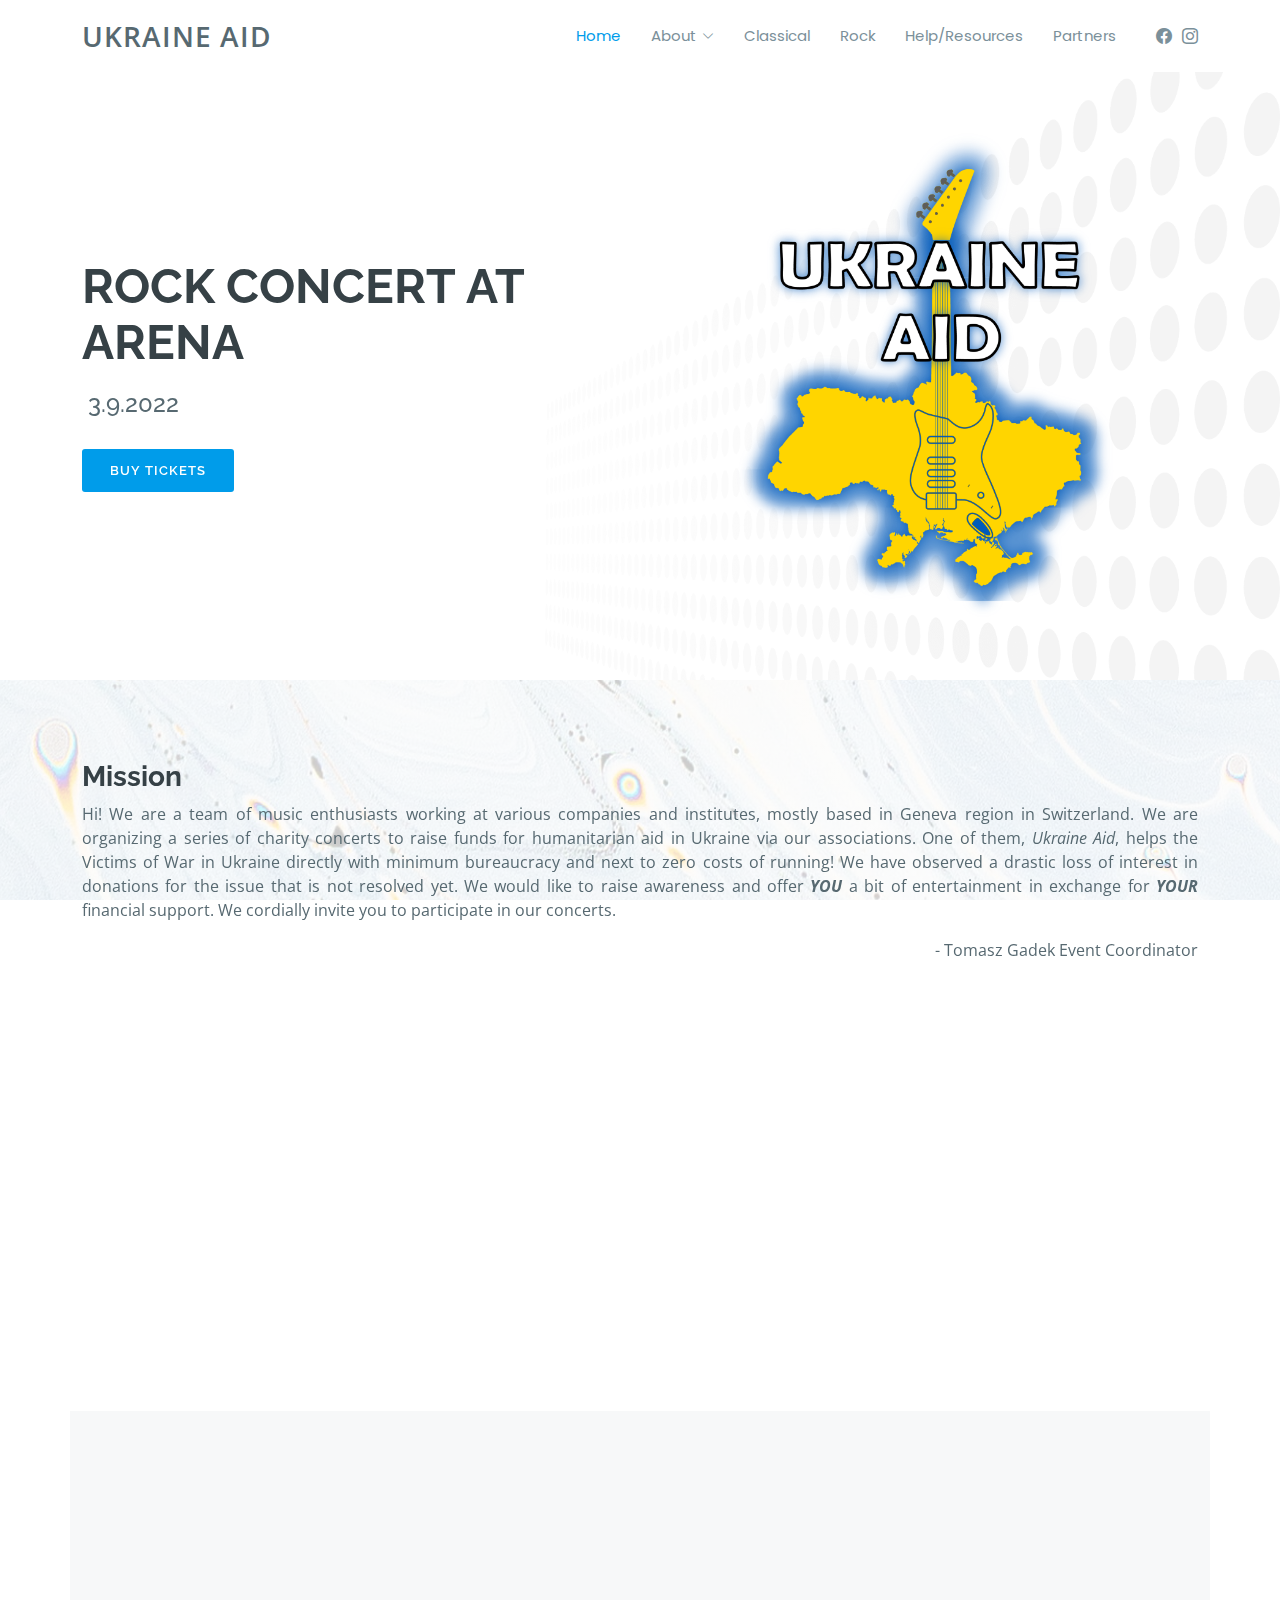
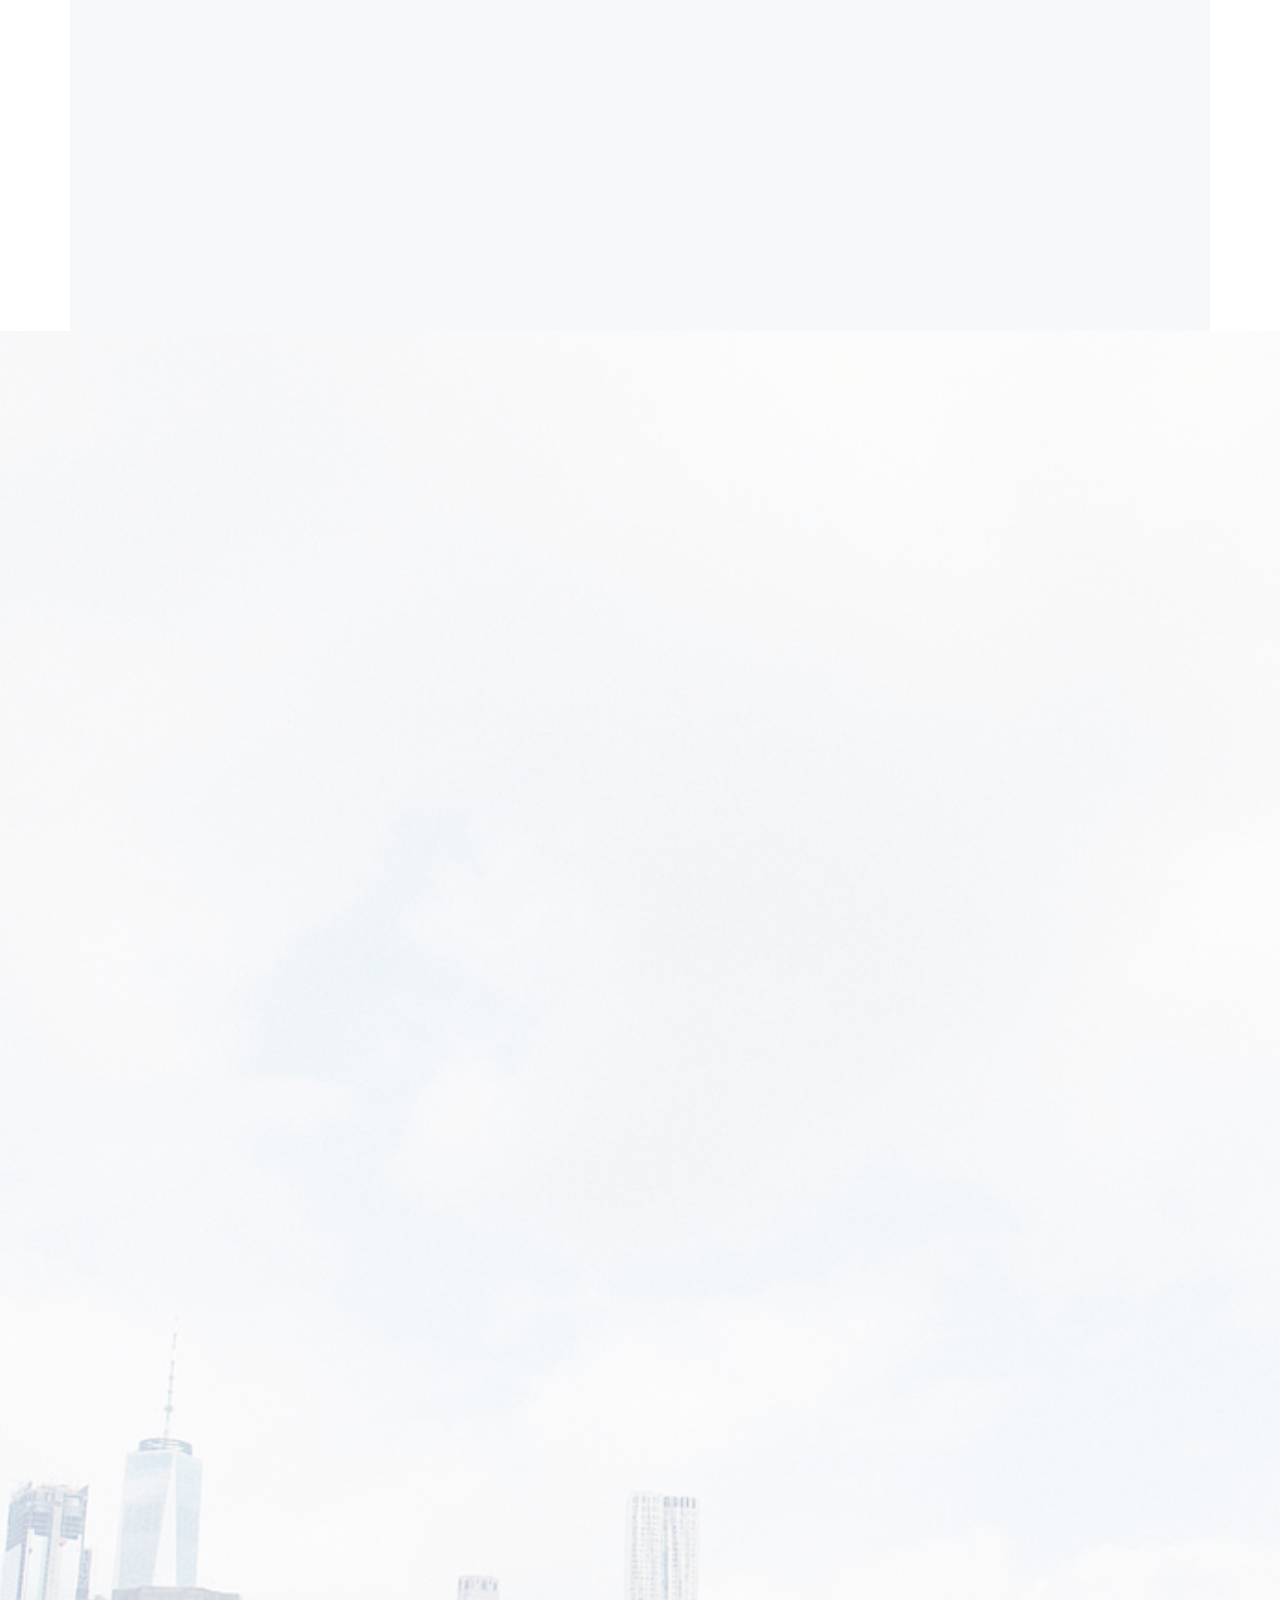
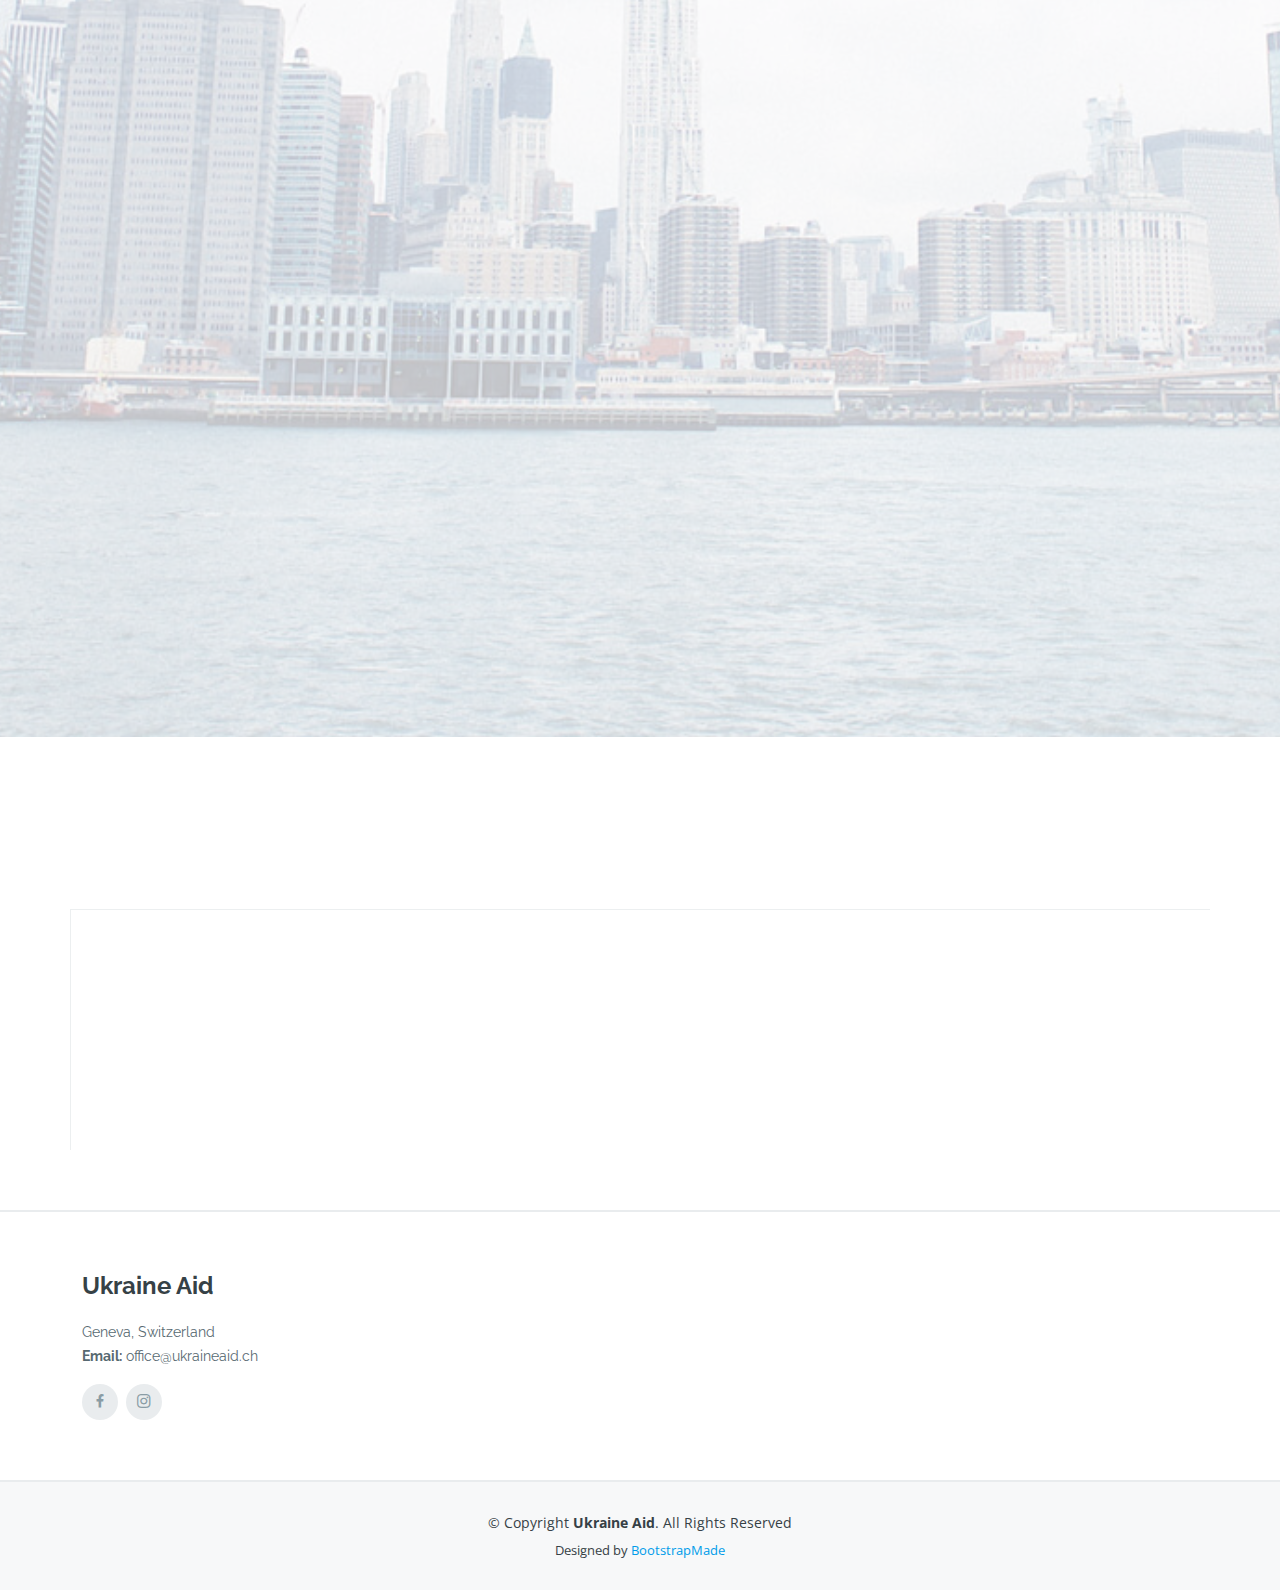
<file: index.html>
<!DOCTYPE html>
<html lang="en">

<head>
  <meta charset="utf-8">
  <meta content="width=device-width, initial-scale=1.0" name="viewport">

  <title>Ukraine Aid</title>
  <meta content="" name="description">
  <meta content="" name="keywords">

  <!-- Favicons -->
  <link href="assets/img/logo_concert.png" rel="icon">
  <link href="assets/img/apple-touch-icon.png" rel="apple-touch-icon">

  <!-- Google Fonts -->
  <link href="https://fonts.googleapis.com/css?family=Open+Sans:300,300i,400,400i,600,600i,700,700i|Raleway:300,300i,400,400i,500,500i,600,600i,700,700i|Poppins:300,300i,400,400i,500,500i,600,600i,700,700i" rel="stylesheet">

  <!-- Vendor CSS Files -->
  <link href="assets/vendor/aos/aos.css" rel="stylesheet">
  <link href="assets/vendor/bootstrap/css/bootstrap.min.css" rel="stylesheet">
  <link href="assets/vendor/bootstrap-icons/bootstrap-icons.css" rel="stylesheet">
  <link href="assets/vendor/boxicons/css/boxicons.min.css" rel="stylesheet">
  <link href="assets/vendor/glightbox/css/glightbox.min.css" rel="stylesheet">
  <link href="assets/vendor/swiper/swiper-bundle.min.css" rel="stylesheet">

  <!-- Template Main CSS File -->
  <link href="assets/css/style.css" rel="stylesheet">

  <!-- =======================================================
  * Template Name: Scaffold - v4.8.0
  * Template URL: https://bootstrapmade.com/scaffold-bootstrap-metro-style-template/
  * Author: BootstrapMade.com
  * License: https://bootstrapmade.com/license/
  ======================================================== -->
</head>

<body>

  <!-- ======= Header ======= -->
  <header id="header" class="fixed-top d-flex align-items-center">
    <div class="container d-flex align-items-center">

      <div class="logo me-auto">
        <h1><a href="index.html">UKRAINE AID</a></h1>
        <!-- Uncomment below if you prefer to use an image logo -->
        <!-- <a href="index.html"><img src="assets/img/logo.png" alt="" class="img-fluid"></a>-->
      </div>

      <nav id="navbar" class="navbar order-last order-lg-0">
        <ul>
          <li><a class="nav-link scrollto active" href="#hero">Home</a></li>
          <li class="dropdown"><a href="#"><span>About</span> <i class="bi bi-chevron-down"></i></a>
            <ul>
              <li><a class="nav-link scrollto" href="#mission">About Us</a></li>
			 <li><a class="nav-link scrollto" href="#location">Location</a></li>
              <li><a class="nav-link scrollto" href="#team">Team</a></li>
            </ul>
          </li>
          <li><a class="nav-link scrollto " href="#harmonie">Classical</a></li>
          <li><a class="nav-link scrollto" href="https://rock.ukraineaid.ch/en">Rock</a></li>
		  <!--<li><a class="nav-link scrollto" href="#contact">Donate</a></li>-->
          <li><a class="nav-link scrollto" href=http://eth.app.cern.ch/UAhelp.php>Help/Resources</a></li>
		  <li><a class="nav-link scrollto" href="#partners">Partners</a></li>
        </ul>
        <i class="bi bi-list mobile-nav-toggle"></i>
      </nav><!-- .navbar -->

      <div class="header-social-links d-flex align-items-center">
        <a href="https://www.facebook.com/ukraineaidngo" class="facebook"><i class="bi bi-facebook"></i></a>
        <a href="https://www.instagram.com/ukraineaidswitzerland/" class="instagram"><i class="bi bi-instagram"></i></a>
      </div>

    </div>
  </header><!-- End Header -->

  <!-- ======= Hero Section ======= -->
  <section id="hero">

    <div class="container">
      <div class="row">
        <div class="col-lg-6 pt-5 pt-lg-0 order-2 order-lg-1 d-flex flex-column justify-content-center" data-aos="fade-up">
          <div>
            <h1>ROCK CONCERT AT ARENA</h1>
            <h2>&nbsp;3.9.2022</h2>
            <a href="https://etickets.infomaniak.com/shop/kbrMif4yIz/event/708765/" class="btn-get-started scrollto">Buy Tickets</a>
          </div>
        </div>
        <div class="col-lg-6 order-1 order-lg-2 hero-img" data-aos="fade-left">
          <img src="assets/img/logo_concert.png" class="img-fluid" alt="">
        </div>
      </div>
    </div>

  </section><!-- End Hero -->

  <main id="main">
	  
	      <!-- ======= Mission Section ======= -->
    <section id="mission" class="cta">
      <div class="container">

        <div class="row" data-aos="zoom-in">
          <div class="col-lg text-center text-lg-start">
            <h3>Mission</h3>
            <p align="justify"> Hi! We are a team of music enthusiasts working at various companies and institutes, mostly based in Geneva region in Switzerland. We are organizing a series of charity concerts to raise funds for humanitarian aid in Ukraine via our associations. One of them, <em>Ukraine Aid</em>, helps the Victims of War in Ukraine directly with minimum bureaucracy and next to zero costs of running! We have observed a drastic loss of interest in donations for the issue that is not resolved yet. We would like to raise awareness and offer <strong><em>YOU</em></strong> a bit of entertainment in exchange for <strong><em>YOUR</em></strong> financial support. We cordially invite you to participate in our concerts.</p> 
            <p align="right">- Tomasz Gadek Event Coordinator </p>
          </div>
        </div>

      </div>
    </section><!-- End Mission Section -->
	  
	  	      <!-- ======= Location Section ======= -->
    <section id="location" class="cta">
      <div class="container">

        <div class="row" data-aos="zoom-in">
          <div class="col-lg text-center text-lg-start">
            <h3>Location</h3>
            <p align="justify"> We are sure that you will enjoy the location of the Ukraine Aid Concerts ♫. Geneva is a beautiful city with many charming lake views and famous sites to visit. On top of that We have booked superb venues for our concerts. The Classical Music Concert will be hosted in the stunning Victoria Hall in Geneva. The Rock Concert will take place in the ARENA de Geneve, which can host up to 9,500 people. ARENA is also conviniently located right next to the airport and a train station. We are counting on your presence!  </p>
          </div>
        </div>

      </div>
    </section><!-- End location Section -->

    <!-- ======= Harmonie Section ======= -->
    <section id="harmonie" class="about">
      <div class="container">

        <div class="row">
          <div class="col-lg-6" data-aos="zoom-in">
            <img src="assets/img/photos/classical3.jpeg" class="img-fluid" alt="">
          </div>
          <div class="col-lg-6 d-flex flex-column justify-contents-center" data-aos="fade-left">
            <div class="content pt-4 pt-lg-0">
              <h3>Harmonie Nautique Concert&nbsp;</h3>
              <p class="fst-italic">
              Our first fundraising concert was a great success! Here is a summary of the financial outcome:&nbsp; &nbsp; &nbsp; </p>
              <ul>
                <li><i class="bi bi-check-circle"></i> &nbsp;Cashless donations: 1868,72 CHF</li>
                <li><i class="bi bi-check-circle"></i> &nbsp;Cash donations: 5441,00 CHF + 431,00 EUR + 100 PLN</li>
                <li><i class="bi bi-check-circle"></i> &nbsp;Revenue from tickets shared by Harmonie Nautique: 6705,00 CHF</li>
              </ul>
              <p>
              Al proceedings from this concert will go towards helping families.&nbsp; More photos from the concert available <a href="https://onedrive.live.com/?cid=950e75e75f67fbf7&id=950E75E75F67FBF7%2142988&authkey=%21AJhjvCy1jOUZdDA">here</a>.&nbsp;<a href="https://onedrive.live.com/?cid=950e75e75f67fbf7&id=950E75E75F67FBF7%2142988&authkey=%21AJhjvCy1jOUZdDA"> &nbsp;</a></p>
            </div>
          </div>
        </div>

      </div>
    </section><!-- End harmonie Section -->
	

    <!-- ======= Team Section ======= -->
    <section id="team" class="team">
      <div class="container">

        <div class="section-title" data-aos="fade-up">
          <h2>Team</h2>
          <p>A lot of work goes into coordinating the events and keeping things running at the NGO. Meet the team that makes this possible.</p>
        </div>

        <div class="row">

          <div class="col-lg-3 col-md-6">
            <div class="member" data-aos="zoom-in">
              <div class="pic"><img src="assets/img/team/tomasz.png" alt="" width="250" class="img-fluid"></div>
              <div class="member-info">
                <h4>Tomas</h4>
                <span>Event Coordinator, Bands and Sponsors coordinator, website, graphics, line-up, sailor </span>
                <div class="social">
					<span>+41 75 411 seven one 35</span>
					<span>tomasz [at] ukraineaid.ch</span>
                </div>
              </div>
            </div>
          </div>
			
	       <div class="col-lg-3 col-md-6">
            <div class="member" data-aos="zoom-in">
              <div class="pic"><img src="assets/img/team/ilaria.jpg" alt="" width="250" class="img-fluid"></div>
              <div class="member-info">
                <h4>Ilaria</h4>
                <span>Co-Organizer, Swiss bands contact, sailor </span>
                <div class="social">
					<span>ilaria [at] ukraineaid.ch</span>
                </div>
              </div>
            </div>
          </div>

          <div class="col-lg-3 col-md-6">
            <div class="member" data-aos="zoom-in" data-aos-delay="100">
              <div class="pic"><img src="assets/img/team/dorota.jpg" alt="" width="250" class="img-fluid"></div>
              <div class="member-info">
                <h4>Dorota</h4>
                <span>Co-Organizer, Gifts for Bands and Sponsors coordinator</span>
                <div class="social">
				 <span>dorota [at] ukraineaid.ch</span>
                </div>
              </div>
            </div>
          </div>

          <div class="col-lg-3 col-md-6">
            <div class="member" data-aos="zoom-in" data-aos-delay="200">
              <div class="pic"><img src="assets/img/team/eric.jpg" alt="" width="250" class="img-fluid"></div>
              <div class="member-info">
                <h4>Eric</h4>
                <span>Co-organizer, conductor of Harmonie Nautique, Victoria Hall contact, sailor</span>
                <div class="social">
				 <span>eric [at] ukraineaid.ch </span>
                </div>
              </div>
            </div>
          </div>

        </div>
		  
		<div class="row">

          <div class="col-lg-3 col-md-6">
            <div class="member" data-aos="zoom-in">
              <div class="pic"><img src="assets/img/team/aga.jpg" alt="" width="250" class="img-fluid"></div>
              <div class="member-info">
                <h4>Aga</h4>
                <span>Co-Organizer, Media &#38; Marketing Coordinator, first aider</span>
                <div class="social">
					<span>a.zago [at] ieee.org</span>
                </div>
              </div>
            </div>
          </div>
			
	       <div class="col-lg-3 col-md-6">
            <div class="member" data-aos="zoom-in">
              <div class="pic"><img src="assets/img/team/sarah.jpg" alt="" width="250" class="img-fluid"></div>
              <div class="member-info">
                <h4>Sarah</h4>
                <span>Co-Organizer, Volunteers and Gifts coordinator, tour guide, sailor</span>
                <div class="social">
 					<span>sarah [at] ukraineaid.ch</span>
                </div>
              </div>
            </div>
          </div>

          <div class="col-lg-3 col-md-6">
            <div class="member" data-aos="zoom-in" data-aos-delay="100">
              <div class="pic"><img src="assets/img/team/michael.jpg" alt="" width="250" class="img-fluid"></div>
              <div class="member-info">
                <h4>Michael</h4>
                <span>Co-organizer, Photographer, sailor, ex-pilot</span>
                <div class="social">
                </div>
              </div>
            </div>
          </div>

          <div class="col-lg-3 col-md-6">
            <div class="member" data-aos="zoom-in" data-aos-delay="200">
              <div class="pic"><img src="assets/img/team/ale.jpeg" alt="" width="250" class="img-fluid"></div>
              <div class="member-info">
                <h4>Ale</h4>
                <span>Co-organizer, Hotels &#38; Lodging coordinator, Finance coordinator</span>
                <div class="social">
 					<span>+41 76 two one zero 01 24</span>
 					<span>alessandro [at] ukraineaid.ch</span>
                </div>
              </div>
            </div>
          </div>

        </div>
		  
		<div class="row">

          <div class="col-lg-3 col-md-6">
            <div class="member" data-aos="zoom-in">
              <div class="pic"><img src="assets/img/team/oksana.jfif" alt="" width="250" class="img-fluid"></div>
              <div class="member-info">
                <h4>Oksana</h4>
                <span>Co-Organizer, Digital Media coordinator, native Ukrainian</span>
                <div class="social">
                <span>oksana [at] ukraineaid.ch </span>
                </div>
              </div>
            </div>
          </div>
			
	       <div class="col-lg-3 col-md-6">
            <div class="member" data-aos="zoom-in">
              <div class="pic"><img src="assets/img/team/mohanty.png" alt="" width="250" class="img-fluid"></div>
              <div class="member-info">
                <h4>Mohanty</h4>
                <p> <span>Co-organizer</span> </p>
<div class="social">
                <span>mohanty [at] ukraineaid.ch</span>
                </div>
              </div>
            </div>
          </div>

          <div class="col-lg-3 col-md-6">
            <div class="member" data-aos="zoom-in" data-aos-delay="100">
              <div class="pic"><img src="assets/img/team/ana.jpg" alt="" width="250" class="img-fluid"></div>
              <div class="member-info">
                <h4>Ana</h4>
                <span>Website, Creative Manager, Social Media</span>
                <div class="social">
                <span>ana [at] ukraineaid.ch</span>
                </div>
              </div>
            </div>
          </div>

          <div class="col-lg-3 col-md-6">
            <div class="member" data-aos="zoom-in" data-aos-delay="200">
              <div class="pic"><img src="assets/img/team/jochen.jpg" alt="" width="250" class="img-fluid"></div>
              <div class="member-info">
                <h4>Jochen</h4>
                <span>Co-organizer, Logistics coordinator, sailor, pilot </span>
                <div class="social">
                <span>jochen [at] ukraineaid.ch</span>
                </div>
              </div>
            </div>
          </div>

        </div>
		  
		<div class="row">

          <div class="col-lg-3 col-md-6">
            <div class="member" data-aos="zoom-in">
              <div class="pic"><img src="assets/img/team/chris.jpg" alt="" width="300" class="img-fluid"></div>
              <div class="member-info">
                <h4>Chris</h4>
                <span>Co-Organizer, T-shirts coordinator</span>
                <div class="social">
                <span>kris [at] ukraineaid.ch </span>
                </div>
              </div>
            </div>
          </div>
			
	       <div class="col-lg-3 col-md-6">
            <div class="member" data-aos="zoom-in">
              <div class="pic"><img src="assets/img/team/asia.jpg" alt="" width="300" class="img-fluid"></div>
              <div class="member-info">
                <h4>Asia</h4>
                <span>Co-Organizer, Crowd control coordinator, tour guide, first aider</span>
                <div class="social">
                <span>Asia [at] ukraineaid.ch </span>
                </div>
              </div>
            </div>
          </div>

          <div class="col-lg-3 col-md-6">
            <div class="member" data-aos="zoom-in" data-aos-delay="100">
              <div class="pic"><img src="assets/img/team/daria.jpg" alt="" width="300" class="img-fluid"></div>
              <div class="member-info">
                <h4>Daria</h4>
                <span>Co-Organizer, native Ukrainian, first aider</span>
                <div class="social">
                </div>
              </div>
            </div>
          </div>

          <div class="col-lg-3 col-md-6">
            <div class="member" data-aos="zoom-in" data-aos-delay="200">
              <div class="pic"><img src="assets/img/team/olena.jpg" alt="" width="300" class="img-fluid"></div>
              <div class="member-info">
                <h4>Olena</h4>
                <span>Co-Organizer, native Ukrainian</span>
                <div class="social">
                </div>
              </div>
            </div>
          </div>

        </div>

		<div class="row">

          <div class="col-lg-3 col-md-6">
            <div class="member" data-aos="zoom-in">
              <div class="pic"><img src="assets/img/team/piotr.jpg" alt="" width="300" class="img-fluid"></div>
              <div class="member-info">
                <h4>Piotr</h4>
                <span>Co-Organizer, Graphics, Sponsors contact</span>
                <div class="social">
                <span>piotr [at] ukraineaid.ch </span>
                </div>
              </div>
            </div>
          </div>

          <div class="col-lg-3 col-md-6">
            <div class="member" data-aos="zoom-in" data-aos-delay="100">
              <div class="pic"><img src="assets/img/team/michal.jpg" alt="" width="300" class="img-fluid"></div>
              <div class="member-info">
                <h4>Michal</h4>
                <span>Co-Organizer, Venue entrance coordinator</span>
                <div class="social">
                </div>
              </div>
            </div>
          </div>

          

        </div>      
		
		</div>
    </section><!-- End Team Section -->

    <!-- ======= Clients Section ======= -->
    <section id="partners" class="clients">
      <div class="container">

        <div class="section-title" data-aos="fade-up">
          <h2>Partners</h2>
          <p>Maybe <strong>YOU</strong> could help us finding one more? Contact us via the <strong>TEAM</strong> sub-page.</p>
        </div>

        <div class="row no-gutters clients-wrap clearfix wow fadeInUp">

          <div class="col-lg-3 col-md-4 col-xs-6">
            <div class="client-logo" data-aos="zoom-in">
              <img src="assets/img/partners/BBS_LOGO.png" class="img-fluid" alt="">
            </div>
          </div>

          <div class="col-lg-3 col-md-4 col-xs-6">
            <div class="client-logo" data-aos="zoom-in" data-aos-delay="100">
              <img src="assets/img/partners/infomaniak_black.png" alt="" width="856" height="300" class="img-fluid">
            </div>
          </div>

          <div class="col-lg-3 col-md-4 col-xs-6">
            <div class="client-logo" data-aos="zoom-in" data-aos-delay="150">
              <img src="assets/img/partners/jenni_logo.png" class="img-fluid" alt="">
            </div>
          </div>

          <div class="col-lg-3 col-md-4 col-xs-6">
            <div class="client-logo" data-aos="zoom-in" data-aos-delay="200">
              <img src="assets/img/partners/R1000_high_res.png" class="img-fluid" alt="">
            </div>
          </div>

          <div class="col-lg-3 col-md-4 col-xs-6">
            <div class="client-logo" data-aos="zoom-in" data-aos-delay="250">
              <img src="assets/img/partners/sweatconcept_logo.PNG" class="img-fluid" alt="">
            </div>
          </div>

          <div class="col-lg-3 col-md-4 col-xs-6">
            <div class="client-logo" data-aos="zoom-in" data-aos-delay="300">
              <img src="assets/img/partners/UAR_logo.png" class="img-fluid" alt="">
            </div>
          </div>

          <div class="col-lg-3 col-md-4 col-xs-6">
            <div class="client-logo" data-aos="zoom-in" data-aos-delay="350"> </div>
          </div>

          <div class="col-lg-3 col-md-4 col-xs-6" data-aos="zoom-in" data-aos-delay="400">
            <div class="client-logo"> </div>
          </div>

        </div>

      </div>
    </section><!-- End Clients Section -->

  </main><!-- End #main -->

  <!-- ======= Footer ======= -->
  <footer id="footer">
    <div class="footer-top">
      <div class="container">
        <div class="row">

          <div class="col-lg-3 col-md-6">
            <div class="footer-info">
              <h3>Ukraine Aid</h3>
              <p>
                Geneva, Switzerland <br>
                <strong>Email:</strong> office@ukraineaid.ch<br>
              </p>
              <div class="social-links mt-3">
                <a href="https://www.facebook.com/ukraineaidngo" class="facebook"><i class="bx bxl-facebook"></i></a>
                <a href="https://www.instagram.com/ukraineaidswitzerland/" class="instagram"><i class="bx bxl-instagram"></i></a>
              </div>
            </div>
          </div>


        </div>
      </div>
    </div>

    <div class="container">
      <div class="copyright">
        &copy; Copyright <strong><span>Ukraine Aid</span></strong>. All Rights Reserved
      </div>
      <div class="credits">
        <!-- All the links in the footer should remain intact. -->
        <!-- You can delete the links only if you purchased the pro version. -->
        <!-- Licensing information: https://bootstrapmade.com/license/ -->
        <!-- Purchase the pro version with working PHP/AJAX contact form: https://bootstrapmade.com/scaffold-bootstrap-metro-style-template/ -->
        Designed by <a href="https://bootstrapmade.com/">BootstrapMade</a>
      </div>
    </div>
  </footer><!-- End Footer -->

  <a href="#" class="back-to-top d-flex align-items-center justify-content-center"><i class="bi bi-arrow-up-short"></i></a>

  <!-- Vendor JS Files -->
  <script src="assets/vendor/aos/aos.js"></script>
  <script src="assets/vendor/bootstrap/js/bootstrap.bundle.min.js"></script>
  <script src="assets/vendor/glightbox/js/glightbox.min.js"></script>
  <script src="assets/vendor/isotope-layout/isotope.pkgd.min.js"></script>
  <script src="assets/vendor/swiper/swiper-bundle.min.js"></script>
  <script src="assets/vendor/php-email-form/validate.js"></script>

  <!-- Template Main JS File -->
  <script src="assets/js/main.js"></script>

</body>

</html>
</file>
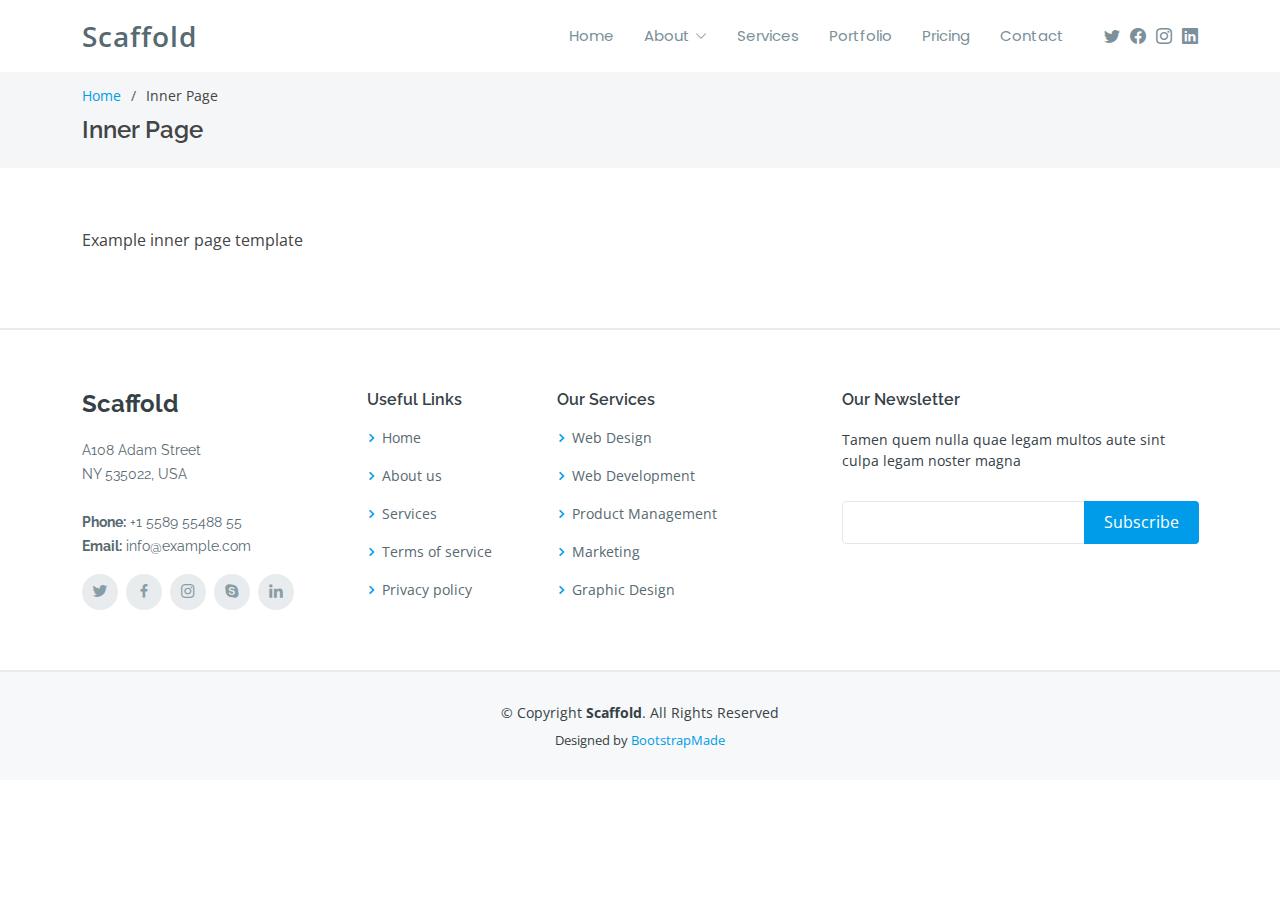
<file: inner-page.html>
<!DOCTYPE html>
<html lang="en">

<head>
  <meta charset="utf-8">
  <meta content="width=device-width, initial-scale=1.0" name="viewport">

  <title>Inner Page - Scaffold Bootstrap Template</title>
  <meta content="" name="description">
  <meta content="" name="keywords">

  <!-- Favicons -->
  <link href="assets/img/favicon.png" rel="icon">
  <link href="assets/img/apple-touch-icon.png" rel="apple-touch-icon">

  <!-- Google Fonts -->
  <link href="https://fonts.googleapis.com/css?family=Open+Sans:300,300i,400,400i,600,600i,700,700i|Raleway:300,300i,400,400i,500,500i,600,600i,700,700i|Poppins:300,300i,400,400i,500,500i,600,600i,700,700i" rel="stylesheet">

  <!-- Vendor CSS Files -->
  <link href="assets/vendor/aos/aos.css" rel="stylesheet">
  <link href="assets/vendor/bootstrap/css/bootstrap.min.css" rel="stylesheet">
  <link href="assets/vendor/bootstrap-icons/bootstrap-icons.css" rel="stylesheet">
  <link href="assets/vendor/boxicons/css/boxicons.min.css" rel="stylesheet">
  <link href="assets/vendor/glightbox/css/glightbox.min.css" rel="stylesheet">
  <link href="assets/vendor/swiper/swiper-bundle.min.css" rel="stylesheet">

  <!-- Template Main CSS File -->
  <link href="assets/css/style.css" rel="stylesheet">

  <!-- =======================================================
  * Template Name: Scaffold - v4.8.0
  * Template URL: https://bootstrapmade.com/scaffold-bootstrap-metro-style-template/
  * Author: BootstrapMade.com
  * License: https://bootstrapmade.com/license/
  ======================================================== -->
</head>

<body>

  <!-- ======= Header ======= -->
  <header id="header" class="fixed-top d-flex align-items-center">
    <div class="container d-flex align-items-center">

      <div class="logo me-auto">
        <h1><a href="index.html">Scaffold</a></h1>
        <!-- Uncomment below if you prefer to use an image logo -->
        <!-- <a href="index.html"><img src="assets/img/logo.png" alt="" class="img-fluid"></a>-->
      </div>

      <nav id="navbar" class="navbar order-last order-lg-0">
        <ul>
          <li><a class="nav-link scrollto " href="#hero">Home</a></li>
          <li class="dropdown"><a href="#"><span>About</span> <i class="bi bi-chevron-down"></i></a>
            <ul>
              <li><a class="nav-link scrollto" href="#about">About Us</a></li>
              <li><a class="nav-link scrollto" href="#team">Team</a></li>
              <li><a class="nav-link scrollto" href="#testimonials">Testimonials</a></li>
              <li class="dropdown"><a href="#"><span>Deep Drop Down</span> <i class="bi bi-chevron-right"></i></a>
                <ul>
                  <li><a href="#">Deep Drop Down 1</a></li>
                  <li><a href="#">Deep Drop Down 2</a></li>
                  <li><a href="#">Deep Drop Down 3</a></li>
                  <li><a href="#">Deep Drop Down 4</a></li>
                  <li><a href="#">Deep Drop Down 5</a></li>
                </ul>
              </li>
            </ul>
          </li>
          <li><a class="nav-link scrollto" href="#services">Services</a></li>
          <li><a class="nav-link scrollto " href="#portfolio">Portfolio</a></li>
          <li><a class="nav-link scrollto" href="#pricing">Pricing</a></li>
          <li><a class="nav-link scrollto" href="#contact">Contact</a></li>
        </ul>
        <i class="bi bi-list mobile-nav-toggle"></i>
      </nav><!-- .navbar -->

      <div class="header-social-links d-flex align-items-center">
        <a href="#" class="twitter"><i class="bi bi-twitter"></i></a>
        <a href="#" class="facebook"><i class="bi bi-facebook"></i></a>
        <a href="#" class="instagram"><i class="bi bi-instagram"></i></a>
        <a href="#" class="linkedin"><i class="bi bi-linkedin"></i></i></a>
      </div>

    </div>
  </header><!-- End Header -->

  <main id="main">

    <!-- ======= Breadcrumbs ======= -->
    <section id="breadcrumbs" class="breadcrumbs">
      <div class="container">

        <ol>
          <li><a href="index.html">Home</a></li>
          <li>Inner Page</li>
        </ol>
        <h2>Inner Page</h2>

      </div>
    </section><!-- End Breadcrumbs -->

    <section class="inner-page">
      <div class="container">
        <p>
          Example inner page template
        </p>
      </div>
    </section>

  </main><!-- End #main -->

  <!-- ======= Footer ======= -->
  <footer id="footer">
    <div class="footer-top">
      <div class="container">
        <div class="row">

          <div class="col-lg-3 col-md-6">
            <div class="footer-info">
              <h3>Scaffold</h3>
              <p>
                A108 Adam Street <br>
                NY 535022, USA<br><br>
                <strong>Phone:</strong> +1 5589 55488 55<br>
                <strong>Email:</strong> info@example.com<br>
              </p>
              <div class="social-links mt-3">
                <a href="#" class="twitter"><i class="bx bxl-twitter"></i></a>
                <a href="#" class="facebook"><i class="bx bxl-facebook"></i></a>
                <a href="#" class="instagram"><i class="bx bxl-instagram"></i></a>
                <a href="#" class="google-plus"><i class="bx bxl-skype"></i></a>
                <a href="#" class="linkedin"><i class="bx bxl-linkedin"></i></a>
              </div>
            </div>
          </div>

          <div class="col-lg-2 col-md-6 footer-links">
            <h4>Useful Links</h4>
            <ul>
              <li><i class="bx bx-chevron-right"></i> <a href="#">Home</a></li>
              <li><i class="bx bx-chevron-right"></i> <a href="#">About us</a></li>
              <li><i class="bx bx-chevron-right"></i> <a href="#">Services</a></li>
              <li><i class="bx bx-chevron-right"></i> <a href="#">Terms of service</a></li>
              <li><i class="bx bx-chevron-right"></i> <a href="#">Privacy policy</a></li>
            </ul>
          </div>

          <div class="col-lg-3 col-md-6 footer-links">
            <h4>Our Services</h4>
            <ul>
              <li><i class="bx bx-chevron-right"></i> <a href="#">Web Design</a></li>
              <li><i class="bx bx-chevron-right"></i> <a href="#">Web Development</a></li>
              <li><i class="bx bx-chevron-right"></i> <a href="#">Product Management</a></li>
              <li><i class="bx bx-chevron-right"></i> <a href="#">Marketing</a></li>
              <li><i class="bx bx-chevron-right"></i> <a href="#">Graphic Design</a></li>
            </ul>
          </div>

          <div class="col-lg-4 col-md-6 footer-newsletter">
            <h4>Our Newsletter</h4>
            <p>Tamen quem nulla quae legam multos aute sint culpa legam noster magna</p>
            <form action="" method="post">
              <input type="email" name="email"><input type="submit" value="Subscribe">
            </form>

          </div>

        </div>
      </div>
    </div>

    <div class="container">
      <div class="copyright">
        &copy; Copyright <strong><span>Scaffold</span></strong>. All Rights Reserved
      </div>
      <div class="credits">
        <!-- All the links in the footer should remain intact. -->
        <!-- You can delete the links only if you purchased the pro version. -->
        <!-- Licensing information: https://bootstrapmade.com/license/ -->
        <!-- Purchase the pro version with working PHP/AJAX contact form: https://bootstrapmade.com/scaffold-bootstrap-metro-style-template/ -->
        Designed by <a href="https://bootstrapmade.com/">BootstrapMade</a>
      </div>
    </div>
  </footer><!-- End Footer -->

  <a href="#" class="back-to-top d-flex align-items-center justify-content-center"><i class="bi bi-arrow-up-short"></i></a>

  <!-- Vendor JS Files -->
  <script src="assets/vendor/aos/aos.js"></script>
  <script src="assets/vendor/bootstrap/js/bootstrap.bundle.min.js"></script>
  <script src="assets/vendor/glightbox/js/glightbox.min.js"></script>
  <script src="assets/vendor/isotope-layout/isotope.pkgd.min.js"></script>
  <script src="assets/vendor/swiper/swiper-bundle.min.js"></script>
  <script src="assets/vendor/php-email-form/validate.js"></script>

  <!-- Template Main JS File -->
  <script src="assets/js/main.js"></script>

</body>

</html>
</file>
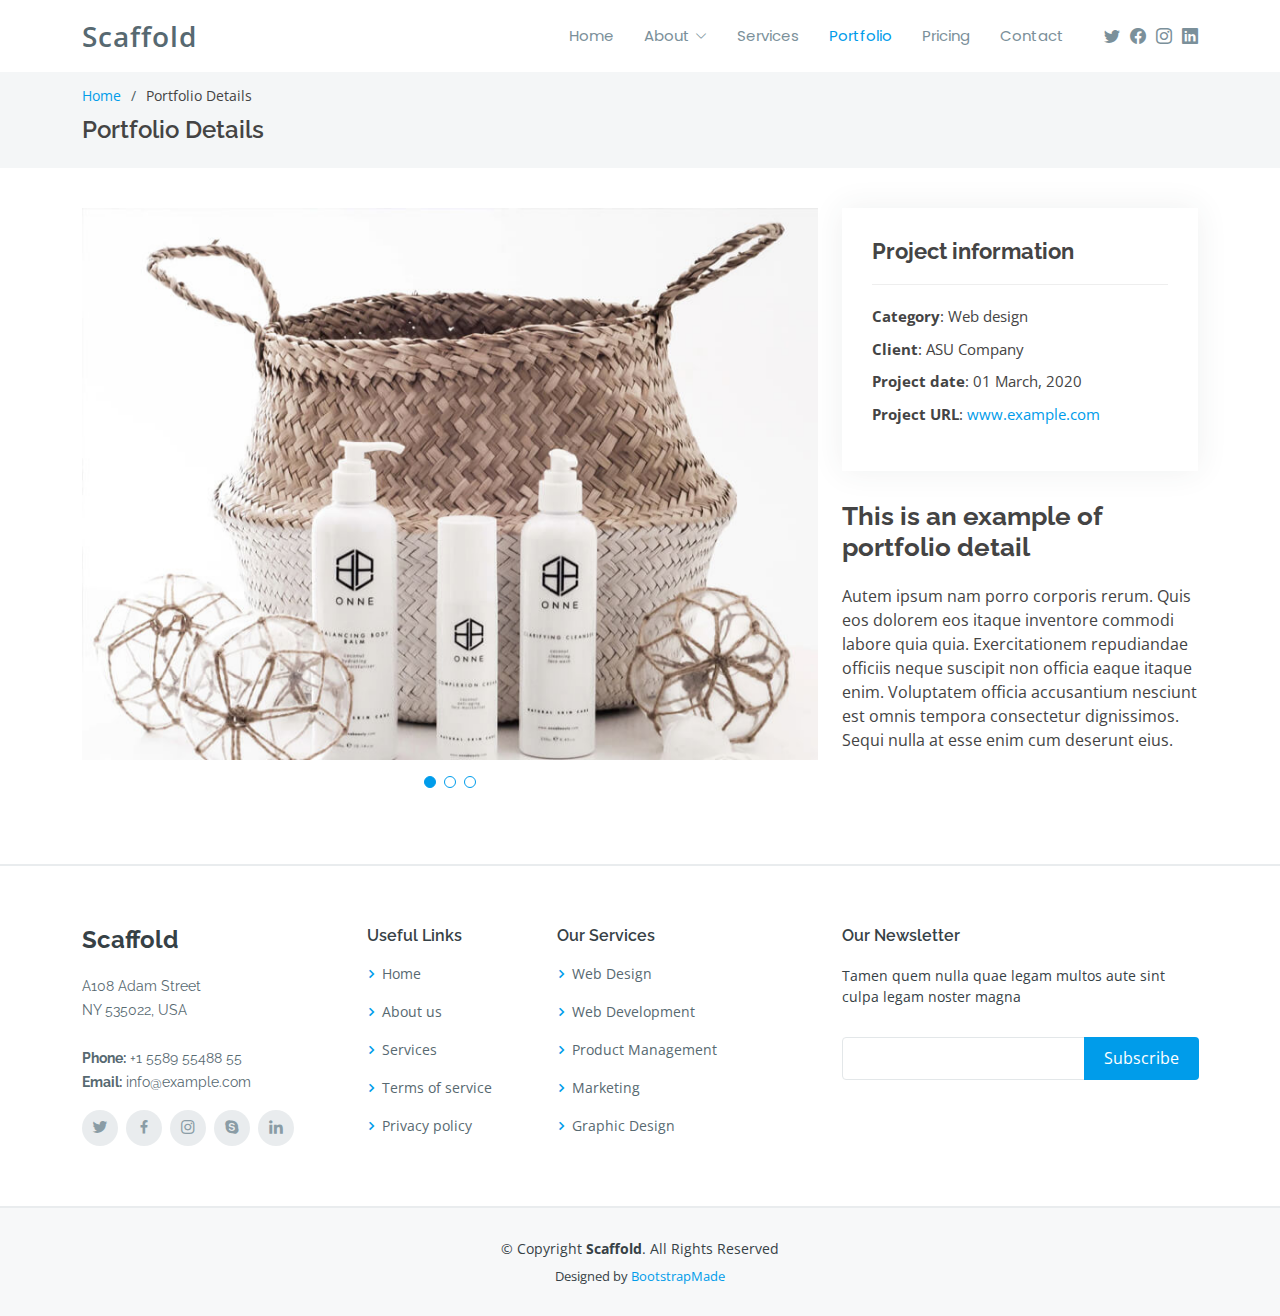
<file: portfolio-details.html>
<!DOCTYPE html>
<html lang="en">

<head>
  <meta charset="utf-8">
  <meta content="width=device-width, initial-scale=1.0" name="viewport">

  <title>Portfolio Details - Scaffold Bootstrap Template</title>
  <meta content="" name="description">
  <meta content="" name="keywords">

  <!-- Favicons -->
  <link href="assets/img/favicon.png" rel="icon">
  <link href="assets/img/apple-touch-icon.png" rel="apple-touch-icon">

  <!-- Google Fonts -->
  <link href="https://fonts.googleapis.com/css?family=Open+Sans:300,300i,400,400i,600,600i,700,700i|Raleway:300,300i,400,400i,500,500i,600,600i,700,700i|Poppins:300,300i,400,400i,500,500i,600,600i,700,700i" rel="stylesheet">

  <!-- Vendor CSS Files -->
  <link href="assets/vendor/aos/aos.css" rel="stylesheet">
  <link href="assets/vendor/bootstrap/css/bootstrap.min.css" rel="stylesheet">
  <link href="assets/vendor/bootstrap-icons/bootstrap-icons.css" rel="stylesheet">
  <link href="assets/vendor/boxicons/css/boxicons.min.css" rel="stylesheet">
  <link href="assets/vendor/glightbox/css/glightbox.min.css" rel="stylesheet">
  <link href="assets/vendor/swiper/swiper-bundle.min.css" rel="stylesheet">

  <!-- Template Main CSS File -->
  <link href="assets/css/style.css" rel="stylesheet">

  <!-- =======================================================
  * Template Name: Scaffold - v4.8.0
  * Template URL: https://bootstrapmade.com/scaffold-bootstrap-metro-style-template/
  * Author: BootstrapMade.com
  * License: https://bootstrapmade.com/license/
  ======================================================== -->
</head>

<body>

  <!-- ======= Header ======= -->
  <header id="header" class="fixed-top d-flex align-items-center">
    <div class="container d-flex align-items-center">

      <div class="logo me-auto">
        <h1><a href="index.html">Scaffold</a></h1>
        <!-- Uncomment below if you prefer to use an image logo -->
        <!-- <a href="index.html"><img src="assets/img/logo.png" alt="" class="img-fluid"></a>-->
      </div>

      <nav id="navbar" class="navbar order-last order-lg-0">
        <ul>
          <li><a class="nav-link scrollto " href="#hero">Home</a></li>
          <li class="dropdown"><a href="#"><span>About</span> <i class="bi bi-chevron-down"></i></a>
            <ul>
              <li><a class="nav-link scrollto" href="#about">About Us</a></li>
              <li><a class="nav-link scrollto" href="#team">Team</a></li>
              <li><a class="nav-link scrollto" href="#testimonials">Testimonials</a></li>
              <li class="dropdown"><a href="#"><span>Deep Drop Down</span> <i class="bi bi-chevron-right"></i></a>
                <ul>
                  <li><a href="#">Deep Drop Down 1</a></li>
                  <li><a href="#">Deep Drop Down 2</a></li>
                  <li><a href="#">Deep Drop Down 3</a></li>
                  <li><a href="#">Deep Drop Down 4</a></li>
                  <li><a href="#">Deep Drop Down 5</a></li>
                </ul>
              </li>
            </ul>
          </li>
          <li><a class="nav-link scrollto" href="#services">Services</a></li>
          <li><a class="nav-link scrollto active" href="#portfolio">Portfolio</a></li>
          <li><a class="nav-link scrollto" href="#pricing">Pricing</a></li>
          <li><a class="nav-link scrollto" href="#contact">Contact</a></li>
        </ul>
        <i class="bi bi-list mobile-nav-toggle"></i>
      </nav><!-- .navbar -->

      <div class="header-social-links d-flex align-items-center">
        <a href="#" class="twitter"><i class="bi bi-twitter"></i></a>
        <a href="#" class="facebook"><i class="bi bi-facebook"></i></a>
        <a href="#" class="instagram"><i class="bi bi-instagram"></i></a>
        <a href="#" class="linkedin"><i class="bi bi-linkedin"></i></i></a>
      </div>

    </div>
  </header><!-- End Header -->

  <main id="main">

    <!-- ======= Breadcrumbs ======= -->
    <section id="breadcrumbs" class="breadcrumbs">
      <div class="container">

        <ol>
          <li><a href="index.html">Home</a></li>
          <li>Portfolio Details</li>
        </ol>
        <h2>Portfolio Details</h2>

      </div>
    </section><!-- End Breadcrumbs -->

    <!-- ======= Portfolio Details Section ======= -->
    <section id="portfolio-details" class="portfolio-details">
      <div class="container">

        <div class="row gy-4">

          <div class="col-lg-8">
            <div class="portfolio-details-slider swiper">
              <div class="swiper-wrapper align-items-center">

                <div class="swiper-slide">
                  <img src="assets/img/portfolio/portfolio-1.jpg" alt="">
                </div>

                <div class="swiper-slide">
                  <img src="assets/img/portfolio/portfolio-2.jpg" alt="">
                </div>

                <div class="swiper-slide">
                  <img src="assets/img/portfolio/portfolio-3.jpg" alt="">
                </div>

              </div>
              <div class="swiper-pagination"></div>
            </div>
          </div>

          <div class="col-lg-4">
            <div class="portfolio-info">
              <h3>Project information</h3>
              <ul>
                <li><strong>Category</strong>: Web design</li>
                <li><strong>Client</strong>: ASU Company</li>
                <li><strong>Project date</strong>: 01 March, 2020</li>
                <li><strong>Project URL</strong>: <a href="#">www.example.com</a></li>
              </ul>
            </div>
            <div class="portfolio-description">
              <h2>This is an example of portfolio detail</h2>
              <p>
                Autem ipsum nam porro corporis rerum. Quis eos dolorem eos itaque inventore commodi labore quia quia. Exercitationem repudiandae officiis neque suscipit non officia eaque itaque enim. Voluptatem officia accusantium nesciunt est omnis tempora consectetur dignissimos. Sequi nulla at esse enim cum deserunt eius.
              </p>
            </div>
          </div>

        </div>

      </div>
    </section><!-- End Portfolio Details Section -->

  </main><!-- End #main -->

  <!-- ======= Footer ======= -->
  <footer id="footer">
    <div class="footer-top">
      <div class="container">
        <div class="row">

          <div class="col-lg-3 col-md-6">
            <div class="footer-info">
              <h3>Scaffold</h3>
              <p>
                A108 Adam Street <br>
                NY 535022, USA<br><br>
                <strong>Phone:</strong> +1 5589 55488 55<br>
                <strong>Email:</strong> info@example.com<br>
              </p>
              <div class="social-links mt-3">
                <a href="#" class="twitter"><i class="bx bxl-twitter"></i></a>
                <a href="#" class="facebook"><i class="bx bxl-facebook"></i></a>
                <a href="#" class="instagram"><i class="bx bxl-instagram"></i></a>
                <a href="#" class="google-plus"><i class="bx bxl-skype"></i></a>
                <a href="#" class="linkedin"><i class="bx bxl-linkedin"></i></a>
              </div>
            </div>
          </div>

          <div class="col-lg-2 col-md-6 footer-links">
            <h4>Useful Links</h4>
            <ul>
              <li><i class="bx bx-chevron-right"></i> <a href="#">Home</a></li>
              <li><i class="bx bx-chevron-right"></i> <a href="#">About us</a></li>
              <li><i class="bx bx-chevron-right"></i> <a href="#">Services</a></li>
              <li><i class="bx bx-chevron-right"></i> <a href="#">Terms of service</a></li>
              <li><i class="bx bx-chevron-right"></i> <a href="#">Privacy policy</a></li>
            </ul>
          </div>

          <div class="col-lg-3 col-md-6 footer-links">
            <h4>Our Services</h4>
            <ul>
              <li><i class="bx bx-chevron-right"></i> <a href="#">Web Design</a></li>
              <li><i class="bx bx-chevron-right"></i> <a href="#">Web Development</a></li>
              <li><i class="bx bx-chevron-right"></i> <a href="#">Product Management</a></li>
              <li><i class="bx bx-chevron-right"></i> <a href="#">Marketing</a></li>
              <li><i class="bx bx-chevron-right"></i> <a href="#">Graphic Design</a></li>
            </ul>
          </div>

          <div class="col-lg-4 col-md-6 footer-newsletter">
            <h4>Our Newsletter</h4>
            <p>Tamen quem nulla quae legam multos aute sint culpa legam noster magna</p>
            <form action="" method="post">
              <input type="email" name="email"><input type="submit" value="Subscribe">
            </form>

          </div>

        </div>
      </div>
    </div>

    <div class="container">
      <div class="copyright">
        &copy; Copyright <strong><span>Scaffold</span></strong>. All Rights Reserved
      </div>
      <div class="credits">
        <!-- All the links in the footer should remain intact. -->
        <!-- You can delete the links only if you purchased the pro version. -->
        <!-- Licensing information: https://bootstrapmade.com/license/ -->
        <!-- Purchase the pro version with working PHP/AJAX contact form: https://bootstrapmade.com/scaffold-bootstrap-metro-style-template/ -->
        Designed by <a href="https://bootstrapmade.com/">BootstrapMade</a>
      </div>
    </div>
  </footer><!-- End Footer -->

  <a href="#" class="back-to-top d-flex align-items-center justify-content-center"><i class="bi bi-arrow-up-short"></i></a>

  <!-- Vendor JS Files -->
  <script src="assets/vendor/aos/aos.js"></script>
  <script src="assets/vendor/bootstrap/js/bootstrap.bundle.min.js"></script>
  <script src="assets/vendor/glightbox/js/glightbox.min.js"></script>
  <script src="assets/vendor/isotope-layout/isotope.pkgd.min.js"></script>
  <script src="assets/vendor/swiper/swiper-bundle.min.js"></script>
  <script src="assets/vendor/php-email-form/validate.js"></script>

  <!-- Template Main JS File -->
  <script src="assets/js/main.js"></script>

</body>

</html>
</file>
<file: assets/css/style.css>
/**
* Template Name: Scaffold - v4.8.0
* Template URL: https://bootstrapmade.com/scaffold-bootstrap-metro-style-template/
* Author: BootstrapMade.com
* License: https://bootstrapmade.com/license/
*/

/*--------------------------------------------------------------
# General
--------------------------------------------------------------*/
body {
  font-family: "Open Sans", sans-serif;
  color: #444444;
}

a {
  color: #009cea;
  text-decoration: none;
}

a:hover {
  color: #1eb4ff;
  text-decoration: none;
}

h1,
h2,
h3,
h4,
h5,
h6 {
  font-family: "Raleway", sans-serif;
}

/*--------------------------------------------------------------
# Back to top button
--------------------------------------------------------------*/
.back-to-top {
  position: fixed;
  visibility: hidden;
  opacity: 0;
  right: 15px;
  bottom: 15px;
  z-index: 996;
  background: #009cea;
  width: 40px;
  height: 40px;
  border-radius: 4px;
  transition: all 0.4s;
}

.back-to-top i {
  font-size: 28px;
  color: #fff;
  line-height: 0;
}

.back-to-top:hover {
  background: #14b1ff;
  color: #fff;
}

.back-to-top.active {
  visibility: visible;
  opacity: 1;
}

/*--------------------------------------------------------------
# Disable AOS delay on mobile
--------------------------------------------------------------*/
@media screen and (max-width: 768px) {
  [data-aos-delay] {
    transition-delay: 0 !important;
  }
}

/*--------------------------------------------------------------
# Header
--------------------------------------------------------------*/
#header {
  height: 72px;
  transition: all 0.5s;
  z-index: 997;
  transition: all 0.5s;
  background: #fff;
}

#header.header-scrolled {
  box-shadow: 0px 2px 15px rgba(0, 0, 0, 0.1);
}

#header .logo h1 {
  font-size: 28px;
  margin: 0;
  line-height: 0;
  font-weight: 600;
  letter-spacing: 1px;
  font-family: "Open Sans", sans-serif;
}

#header .logo h1 a,
#header .logo h1 a:hover {
  color: #576971;
  text-decoration: none;
}

#header .logo img {
  padding: 0;
  margin: 0;
  max-height: 40px;
}

/*--------------------------------------------------------------
# Header Social Links
--------------------------------------------------------------*/
.header-social-links {
  margin: 0 0 0 30px;
}

@media (max-width: 768px) {
  .header-social-links {
    margin: 0 15px 0 0;
  }
}

.header-social-links a {
  color: #7b909a;
  display: inline-block;
  line-height: 0px;
  transition: 0.3s;
  padding-left: 10px;
}

.header-social-links a:hover {
  color: #009cea;
}

/*--------------------------------------------------------------
# Navigation Menu
--------------------------------------------------------------*/
/**
* Desktop Navigation 
*/
.navbar {
  padding: 0;
}

.navbar ul {
  margin: 0;
  padding: 0;
  display: flex;
  list-style: none;
  align-items: center;
}

.navbar li {
  position: relative;
}

.navbar a,
.navbar a:focus {
  display: flex;
  align-items: center;
  justify-content: space-between;
  padding: 10px 0 10px 30px;
  font-size: 15px;
  font-family: "Poppins", sans-serif;
  color: #7b909a;
  white-space: nowrap;
  transition: 0.3s;
}

.navbar a i,
.navbar a:focus i {
  font-size: 12px;
  line-height: 0;
  margin-left: 5px;
}

.navbar a:hover,
.navbar .active,
.navbar .active:focus,
.navbar li:hover>a {
  color: #009cea;
}

.navbar .dropdown ul {
  display: block;
  position: absolute;
  left: 14px;
  top: calc(100% + 30px);
  margin: 0;
  padding: 10px 0;
  z-index: 99;
  opacity: 0;
  visibility: hidden;
  background: #fff;
  box-shadow: 0px 0px 30px rgba(127, 137, 161, 0.25);
  transition: 0.3s;
}

.navbar .dropdown ul li {
  min-width: 200px;
}

.navbar .dropdown ul a {
  padding: 10px 20px;
  font-size: 14px;
  color: #003651;
}

.navbar .dropdown ul a i {
  font-size: 12px;
}

.navbar .dropdown ul a:hover,
.navbar .dropdown ul .active:hover,
.navbar .dropdown ul li:hover>a {
  color: #009cea;
}

.navbar .dropdown:hover>ul {
  opacity: 1;
  top: 100%;
  visibility: visible;
}

.navbar .dropdown .dropdown ul {
  top: 0;
  left: calc(100% - 30px);
  visibility: hidden;
}

.navbar .dropdown .dropdown:hover>ul {
  opacity: 1;
  top: 0;
  left: 100%;
  visibility: visible;
}

@media (max-width: 1366px) {
  .navbar .dropdown .dropdown ul {
    left: -90%;
  }

  .navbar .dropdown .dropdown:hover>ul {
    left: -100%;
  }
}

/**
* Mobile Navigation 
*/
.mobile-nav-toggle {
  color: #364146;
  font-size: 28px;
  cursor: pointer;
  display: none;
  line-height: 0;
  transition: 0.5s;
}

.mobile-nav-toggle.bi-x {
  color: #fff;
}

@media (max-width: 991px) {
  .mobile-nav-toggle {
    display: block;
  }

  .navbar ul {
    display: none;
  }
}

.navbar-mobile {
  position: fixed;
  overflow: hidden;
  top: 0;
  right: 0;
  left: 0;
  bottom: 0;
  background: rgba(32, 38, 41, 0.9);
  transition: 0.3s;
  z-index: 999;
}

.navbar-mobile .mobile-nav-toggle {
  position: absolute;
  top: 15px;
  right: 15px;
}

.navbar-mobile ul {
  display: block;
  position: absolute;
  top: 55px;
  right: 15px;
  bottom: 15px;
  left: 15px;
  padding: 10px 0;
  background-color: #fff;
  overflow-y: auto;
  transition: 0.3s;
}

.navbar-mobile a,
.navbar-mobile a:focus {
  padding: 10px 20px;
  font-size: 15px;
  color: #364146;
}

.navbar-mobile a:hover,
.navbar-mobile .active,
.navbar-mobile li:hover>a {
  color: #009cea;
}

.navbar-mobile .getstarted,
.navbar-mobile .getstarted:focus {
  margin: 15px;
}

.navbar-mobile .dropdown ul {
  position: static;
  display: none;
  margin: 10px 20px;
  padding: 10px 0;
  z-index: 99;
  opacity: 1;
  visibility: visible;
  background: #fff;
  box-shadow: 0px 0px 30px rgba(127, 137, 161, 0.25);
}

.navbar-mobile .dropdown ul li {
  min-width: 200px;
}

.navbar-mobile .dropdown ul a {
  padding: 10px 20px;
}

.navbar-mobile .dropdown ul a i {
  font-size: 12px;
}

.navbar-mobile .dropdown ul a:hover,
.navbar-mobile .dropdown ul .active:hover,
.navbar-mobile .dropdown ul li:hover>a {
  color: #009cea;
}

.navbar-mobile .dropdown>.dropdown-active {
  display: block;
}

/*--------------------------------------------------------------
# Hero Section
--------------------------------------------------------------*/
#hero {
  width: 100%;
  background-image: url("../img/hero-bg.png");
  background-repeat: no-repeat;
  background-size: contain;
  background-position: right top;
  margin-top: 70px;
  padding: 60px 0;
}

#hero h1 {
  margin: 0 0 20px 0;
  font-size: 48px;
  font-weight: 700;
  line-height: 56px;
  color: #364146;
}

#hero h2 {
  color: #576971;
  margin-bottom: 30px;
  font-size: 24px;
}

#hero .btn-get-started {
  font-family: "Raleway", sans-serif;
  font-weight: 600;
  font-size: 13px;
  text-transform: uppercase;
  letter-spacing: 1px;
  display: inline-block;
  padding: 12px 28px;
  border-radius: 3px;
  transition: 0.5s;
  color: #fff;
  background: #009cea;
}

#hero .btn-get-started:hover {
  background: #008bd1;
}

#hero .hero-img {
  text-align: center;
}

#hero .hero-img img {
  width: 70%;
}

@media (min-width: 1024px) {
  #hero {
    background-attachment: fixed;
  }
}

@media (max-width: 992px) {
  #hero h1 {
    font-size: 32px;
    line-height: 40px;
  }

  #hero h2 {
    font-size: 20px;
  }
}

/*--------------------------------------------------------------
# Sections General
--------------------------------------------------------------*/
section {
  padding: 60px 0;
  overflow: hidden;
}

.section-bg {
  background-color: #f7f8f9;
}

.section-title {
  text-align: center;
  padding-bottom: 30px;
}

.section-title h2 {
  font-size: 32px;
  font-weight: 400;
  margin-bottom: 20px;
  padding-bottom: 0;
  font-family: "Poppins", sans-serif;
  color: #627680;
}

.section-title p {
  margin-bottom: 0;
}

/*--------------------------------------------------------------
# About
--------------------------------------------------------------*/
.about {
  padding: 0;
  margin-top: 40px;
}

.about .container {
  background-color: #f7f8f9;
  padding: 60px 50px;
}

@media (max-width: 992px) {
  .about .container {
    padding: 30px;
  }
}

.about .content h3 {
  font-weight: 400;
  font-size: 32px;
  color: #364146;
  font-family: "Poppins", sans-serif;
}

.about .content ul {
  list-style: none;
  padding: 0;
}

.about .content ul li {
  padding-bottom: 10px;
}

.about .content ul i {
  font-size: 20px;
  padding-right: 4px;
  color: #28a745;
}

.about .content p:last-child {
  margin-bottom: 0;
}

/*--------------------------------------------------------------
# Features
--------------------------------------------------------------*/
.features {
  padding-bottom: 40px;
}

.features .nav-tabs {
  border: 0;
}

.features .nav-link {
  border: 0;
  padding: 20px;
  transition: 0.3s;
  color: #364146;
  transition: 0.3s ease-in-out;
  border-radius: 0;
  border-left: 4px solid #fafbfb;
}

.features .nav-link h4 {
  font-size: 18px;
  font-weight: 600;
  transition: 0.3s ease-in-out;
  color: #576971;
}

.features .nav-link p {
  font-size: 14px;
  margin-bottom: 0;
}

.features .nav-link:hover {
  background: #fafbfb;
}

.features .nav-link:hover h4 {
  color: #364146;
}

.features .nav-link.active {
  border-radius: 0;
  border: 0;
  border-left: 4px solid #009cea;
  background: #fafbfb;
}

.features .nav-link.active h4 {
  color: #009cea;
}

.features .tab-pane.active {
  -webkit-animation: slide-down 0.5s ease-out;
  animation: slide-down 0.5s ease-out;
}

.features .tab-content {
  text-align: right;
}

@-webkit-keyframes slide-down {
  0% {
    opacity: 0;
  }

  100% {
    opacity: 1;
  }
}

@keyframes slide-down {
  0% {
    opacity: 0;
  }

  100% {
    opacity: 1;
  }
}

/*--------------------------------------------------------------
# Services
--------------------------------------------------------------*/
.services .icon-box {
  padding: 30px;
  position: relative;
  overflow: hidden;
  margin: 0;
  background: #fff;
  box-shadow: 0 10px 29px 0 rgba(68, 88, 144, 0.1);
  transition: all 0.3s ease-in-out;
  border-radius: 4px;
  text-align: center;
  border-bottom: 3px solid #fff;
}

.services .icon-box:hover {
  transform: translateY(-5px);
}

.services .icon i {
  font-size: 48px;
  line-height: 1;
  margin-bottom: 15px;
}

.services .title {
  font-weight: 700;
  margin-bottom: 15px;
  font-size: 18px;
}

.services .title a {
  color: #111;
}

.services .description {
  font-size: 15px;
  line-height: 28px;
  margin-bottom: 0;
}

.services .icon-box-pink .icon i {
  color: #ff689b;
}

.services .icon-box-pink:hover {
  border-color: #ff689b;
}

.services .icon-box-cyan .icon i {
  color: #3fcdc7;
}

.services .icon-box-cyan:hover {
  border-color: #3fcdc7;
}

.services .icon-box-green .icon i {
  color: #41cf2e;
}

.services .icon-box-green:hover {
  border-color: #41cf2e;
}

.services .icon-box-blue .icon i {
  color: #2282ff;
}

.services .icon-box-blue:hover {
  border-color: #2282ff;
}

/*--------------------------------------------------------------
# Portfolio
--------------------------------------------------------------*/
.portfolio .portfolio-item {
  margin-bottom: 30px;
}

.portfolio #portfolio-flters {
  padding: 0;
  margin: 0 auto 25px auto;
  list-style: none;
  text-align: center;
}

.portfolio #portfolio-flters li {
  cursor: pointer;
  display: inline-block;
  padding: 10px;
  font-size: 15px;
  font-weight: 400;
  line-height: 1;
  text-transform: uppercase;
  color: #444444;
  margin-bottom: 5px;
  transition: all 0.3s ease-in-out;
  font-family: "Poppins", sans-serif;
}

.portfolio #portfolio-flters li:hover,
.portfolio #portfolio-flters li.filter-active {
  color: #009cea;
}

.portfolio #portfolio-flters li:last-child {
  margin-right: 0;
}

.portfolio .portfolio-wrap {
  transition: 0.3s;
  position: relative;
  overflow: hidden;
  z-index: 1;
}

.portfolio .portfolio-wrap::before {
  content: "";
  background: rgba(255, 255, 255, 0.7);
  position: absolute;
  left: 30px;
  right: 30px;
  top: 30px;
  bottom: 30px;
  transition: all ease-in-out 0.3s;
  z-index: 2;
  opacity: 0;
}

.portfolio .portfolio-wrap .portfolio-info {
  opacity: 0;
  position: absolute;
  top: 10%;
  left: 0;
  right: 0;
  text-align: center;
  z-index: 3;
  transition: all ease-in-out 0.3s;
}

.portfolio .portfolio-wrap .portfolio-info h4 {
  font-size: 20px;
  color: #364146;
  font-weight: 600;
}

.portfolio .portfolio-wrap .portfolio-info p {
  color: #364146;
  font-size: 14px;
  text-transform: uppercase;
}

.portfolio .portfolio-wrap .portfolio-links {
  opacity: 0;
  left: 0;
  right: 0;
  bottom: 10%;
  text-align: center;
  z-index: 3;
  position: absolute;
  transition: all ease-in-out 0.3s;
}

.portfolio .portfolio-wrap .portfolio-links a {
  color: #009cea;
  margin: 0 2px;
  font-size: 24px;
  display: inline-block;
  transition: 0.3s;
  background: #eaf8ff;
  border-radius: 50px;
  line-height: 0;
  padding: 6px;
}

.portfolio .portfolio-wrap .portfolio-links a:hover {
  color: #fff;
  background: #009cea;
}

.portfolio .portfolio-wrap:hover::before {
  top: 0;
  left: 0;
  right: 0;
  bottom: 0;
  opacity: 1;
}

.portfolio .portfolio-wrap:hover .portfolio-info {
  opacity: 1;
  top: calc(50% - 48px);
}

.portfolio .portfolio-wrap:hover .portfolio-links {
  opacity: 1;
  bottom: calc(50% - 50px);
}

/*--------------------------------------------------------------
# Portfolio Details
--------------------------------------------------------------*/
.portfolio-details {
  padding-top: 40px;
}

.portfolio-details .portfolio-details-slider img {
  width: 100%;
}

.portfolio-details .portfolio-details-slider .swiper-pagination {
  margin-top: 20px;
  position: relative;
}

.portfolio-details .portfolio-details-slider .swiper-pagination .swiper-pagination-bullet {
  width: 12px;
  height: 12px;
  background-color: #fff;
  opacity: 1;
  border: 1px solid #009cea;
}

.portfolio-details .portfolio-details-slider .swiper-pagination .swiper-pagination-bullet-active {
  background-color: #009cea;
}

.portfolio-details .portfolio-info {
  padding: 30px;
  box-shadow: 0px 0 30px rgba(54, 65, 70, 0.08);
}

.portfolio-details .portfolio-info h3 {
  font-size: 22px;
  font-weight: 700;
  margin-bottom: 20px;
  padding-bottom: 20px;
  border-bottom: 1px solid #eee;
}

.portfolio-details .portfolio-info ul {
  list-style: none;
  padding: 0;
  font-size: 15px;
}

.portfolio-details .portfolio-info ul li+li {
  margin-top: 10px;
}

.portfolio-details .portfolio-description {
  padding-top: 30px;
}

.portfolio-details .portfolio-description h2 {
  font-size: 26px;
  font-weight: 700;
  margin-bottom: 20px;
}

.portfolio-details .portfolio-description p {
  padding: 0;
}

/*--------------------------------------------------------------
# Cta
--------------------------------------------------------------*/
.cta {
  background: linear-gradient(rgba(255, 255, 255, 0.8), rgba(255, 255, 255, 0.8)), url("../img/cta-bg.jpg") center center;
  background-size: cover;
  padding: 80px 0;
}

.cta h3 {
  color: #364146;
  font-size: 28px;
  font-weight: 700;
}

.cta p {
  color: #576971;
}

.cta .cta-btn {
  font-family: "Raleway", sans-serif;
  font-weight: 500;
  font-size: 15px;
  letter-spacing: 1px;
  display: inline-block;
  padding: 10px 30px;
  border-radius: 4px;
  transition: 0.5s;
  margin: 10px;
  color: #fff;
  background: #009cea;
}

.cta .cta-btn:hover {
  background: #008bd1;
}

@media (min-width: 1024px) {
  .cta {
    background-attachment: fixed;
  }
}

@media (min-width: 769px) {
  .cta .cta-btn-container {
    display: flex;
    align-items: center;
    justify-content: flex-end;
  }
}

/*--------------------------------------------------------------
# Testimonials
--------------------------------------------------------------*/
.testimonials .testimonials-carousel,
.testimonials .testimonials-slider {
  overflow: hidden;
}

.testimonials .testimonial-item {
  box-sizing: content-box;
  min-height: 320px;
}

.testimonials .testimonial-item .testimonial-img {
  width: 90px;
  border-radius: 50%;
  margin: -40px 0 0 40px;
  position: relative;
  z-index: 2;
  border: 6px solid #fff;
}

.testimonials .testimonial-item h3 {
  font-size: 18px;
  font-weight: bold;
  margin: 10px 0 5px 45px;
  color: #111;
}

.testimonials .testimonial-item h4 {
  font-size: 14px;
  color: #999;
  margin: 0 0 0 45px;
}

.testimonials .testimonial-item .quote-icon-left,
.testimonials .testimonial-item .quote-icon-right {
  color: #d8dee1;
  font-size: 26px;
}

.testimonials .testimonial-item .quote-icon-left {
  display: inline-block;
  left: -5px;
  position: relative;
}

.testimonials .testimonial-item .quote-icon-right {
  display: inline-block;
  right: -5px;
  position: relative;
  top: 10px;
}

.testimonials .testimonial-item p {
  font-style: italic;
  margin: 0 15px 0 15px;
  padding: 20px 20px 60px 20px;
  background: #f4f6f7;
  position: relative;
  border-radius: 6px;
  position: relative;
  z-index: 1;
}

.testimonials .swiper-pagination {
  margin-top: 20px;
  position: relative;
}

.testimonials .swiper-pagination .swiper-pagination-bullet {
  width: 12px;
  height: 12px;
  background-color: #fff;
  opacity: 1;
  border: 1px solid #009cea;
}

.testimonials .swiper-pagination .swiper-pagination-bullet-active {
  background-color: #009cea;
}

/*--------------------------------------------------------------
# Team
--------------------------------------------------------------*/
.team {
  background: url("../img/team-bg.jpg") center center no-repeat;
  background-size: cover;
  padding: 60px 0;
  position: relative;
}

.team::before {
  content: "";
  position: absolute;
  left: 0;
  right: 0;
  top: 0;
  bottom: 0;
  background: rgba(255, 255, 255, 0.75);
  z-index: 9;
}

.team .container {
  position: relative;
  z-index: 10;
}

.team .member {
  text-align: center;
  margin-bottom: 100px;
  position: relative;
}

.team .member .pic {
  overflow: hidden;
}

.team .member .member-info {
  position: absolute;
  top: 85%;
  left: 20px;
  right: 20px;
  background: #fff;
  padding: 10px 0;
  color: #364146;
  box-shadow: 0px 2px 15px rgba(0, 0, 0, 0.1);
  max-height: 95px;
  overflow: hidden;
  transition: max-height 0.5s ease-in-out;
}

.team .member:hover .member-info {
  max-height: 300px;
}

.team .member h4 {
  font-weight: 700;
  margin-bottom: 10px;
  font-size: 16px;
  color: #364146;
  position: relative;
  padding-bottom: 10px;
}

.team .member h4::after {
  content: "";
  position: absolute;
  display: block;
  width: 50px;
  height: 1px;
  background: #b5c1c6;
  bottom: 0;
  left: calc(50% - 25px);
}

.team .member span {
  font-style: italic;
  display: block;
  font-size: 13px;
}

.team .member .social {
  margin-top: 15px;
}

.team .member .social a {
  transition: color 0.3s;
  color: #627680;
}

.team .member .social a:hover {
  color: #009cea;
}

.team .member .social i {
  font-size: 16px;
  margin: 0 2px;
}

@media (max-width: 992px) {
  .team .member {
    margin-bottom: 110px;
  }
}

/*--------------------------------------------------------------
# Clients
--------------------------------------------------------------*/
.clients .clients-wrap {
  border-top: 1px solid #eceff0;
  border-left: 1px solid #eceff0;
}

.clients .client-logo {
  display: flex;
  justify-content: center;
  align-items: center;
  border-right: 1px solid #eceff0;
  border-bottom: 1px solid #eceff0;
  overflow: hidden;
  background: #fff;
  height: 120px;
  padding: 40px;
}

.clients .client-logo img {
  max-width: 50%;
  filter: grayscale(100);
}

.clients .client-logo:hover img {
  filter: none;
  transform: scale(1.1);
}

.clients img {
  transition: all 0.4s ease-in-out;
}

/*--------------------------------------------------------------
# Pricing
--------------------------------------------------------------*/
.pricing .box {
  padding: 20px;
  background: #fff;
  text-align: center;
  border-radius: 4px;
  position: relative;
  overflow: hidden;
  border: 2px solid #e9ecee;
}

.pricing h3 {
  font-weight: 400;
  padding: 20px 15px;
  font-size: 18px;
  font-weight: 400;
  color: #777777;
}

.pricing h4 {
  font-size: 36px;
  color: #009cea;
  font-weight: 600;
  font-family: "Poppins", sans-serif;
  margin-bottom: 20px;
}

.pricing h4 sup {
  font-size: 20px;
  top: -15px;
  left: -3px;
}

.pricing h4 span {
  color: #bababa;
  font-size: 16px;
  font-weight: 300;
}

.pricing ul {
  padding: 0;
  list-style: none;
  color: #444444;
  text-align: center;
  line-height: 20px;
  font-size: 14px;
}

.pricing ul li {
  padding-bottom: 16px;
}

.pricing ul i {
  color: #009cea;
  font-size: 18px;
  padding-right: 4px;
}

.pricing ul .na {
  color: #ccc;
  text-decoration: line-through;
}

.pricing .btn-wrap {
  padding: 20px 15px;
  text-align: center;
}

.pricing .btn-buy {
  background: #009cea;
  display: inline-block;
  padding: 8px 30px;
  border-radius: 4px;
  color: #fff;
  font-size: 13px;
  font-family: "Raleway", sans-serif;
  font-weight: 600;
  text-transform: uppercase;
}

.pricing .featured {
  background: #009cea;
  border-color: #009cea;
}

.pricing .featured h3,
.pricing .featured h4,
.pricing .featured h4 span,
.pricing .featured ul,
.pricing .featured ul .na {
  color: #fff;
}

.pricing .featured .btn-buy {
  background: #fff;
  color: #009cea;
}

.pricing .advanced {
  width: 200px;
  position: absolute;
  top: 18px;
  right: -68px;
  transform: rotate(45deg);
  z-index: 1;
  font-size: 14px;
  padding: 1px 0 3px 0;
  background: #009cea;
  color: #fff;
}

/*--------------------------------------------------------------
# Frequently Asked Questions
--------------------------------------------------------------*/
.faq {
  padding: 60px 0;
}

.faq .faq-list {
  padding: 0;
  list-style: none;
}

.faq .faq-list li {
  border-bottom: 1px solid #e3e7e9;
  margin-bottom: 20px;
  padding-bottom: 20px;
}

.faq .faq-list .question {
  display: block;
  position: relative;
  font-family: #009cea;
  font-size: 18px;
  line-height: 24px;
  font-weight: 400;
  padding-left: 25px;
  cursor: pointer;
  color: #007ab7;
  transition: 0.3s;
}

.faq .faq-list i {
  font-size: 16px;
  position: absolute;
  left: 0;
  top: -2px;
}

.faq .faq-list p {
  margin-bottom: 0;
  padding: 10px 0 0 25px;
}

.faq .faq-list .icon-show {
  display: none;
}

.faq .faq-list .collapsed {
  color: black;
}

.faq .faq-list .collapsed:hover {
  color: #009cea;
}

.faq .faq-list .collapsed .icon-show {
  display: inline-block;
  transition: 0.6s;
}

.faq .faq-list .collapsed .icon-close {
  display: none;
  transition: 0.6s;
}

/*--------------------------------------------------------------
# Contact
--------------------------------------------------------------*/
.contact .info {
  padding: 30px;
  background: #fff;
  width: 100%;
  border: 2px solid #e9ecee;
  border-radius: 4px;
}

.contact .info i {
  font-size: 20px;
  color: #009cea;
  float: left;
  width: 44px;
  height: 44px;
  background: #f2f4f5;
  display: flex;
  justify-content: center;
  align-items: center;
  border-radius: 50px;
  transition: all 0.3s ease-in-out;
}

.contact .info h4 {
  padding: 0 0 0 60px;
  font-size: 20px;
  font-weight: 600;
  margin-bottom: 5px;
  color: #364146;
}

.contact .info p {
  padding: 0 0 10px 60px;
  margin-bottom: 20px;
  font-size: 14px;
  color: #627680;
}

.contact .info .social-links {
  padding-left: 60px;
}

.contact .info .social-links a {
  font-size: 18px;
  display: inline-block;
  background: #333;
  color: #fff;
  line-height: 1;
  padding: 8px 0;
  border-radius: 50%;
  text-align: center;
  width: 36px;
  height: 36px;
  transition: 0.3s;
  margin-right: 10px;
}

.contact .info .social-links a:hover {
  background: #009cea;
  color: #fff;
}

.contact .info .email:hover i,
.contact .info .address:hover i,
.contact .info .phone:hover i {
  background: #009cea;
  color: #fff;
}

.contact .php-email-form {
  width: 100%;
  padding: 30px;
  background: #fff;
  border: 2px solid #e9ecee;
  border-radius: 4px;
}

.contact .php-email-form .form-group {
  padding-bottom: 8px;
}

.contact .php-email-form .error-message {
  display: none;
  color: #fff;
  background: #ed3c0d;
  text-align: left;
  padding: 15px;
  font-weight: 600;
}

.contact .php-email-form .error-message br+br {
  margin-top: 25px;
}

.contact .php-email-form .sent-message {
  display: none;
  color: #fff;
  background: #18d26e;
  text-align: center;
  padding: 15px;
  font-weight: 600;
}

.contact .php-email-form .loading {
  display: none;
  background: #fff;
  text-align: center;
  padding: 15px;
}

.contact .php-email-form .loading:before {
  content: "";
  display: inline-block;
  border-radius: 50%;
  width: 24px;
  height: 24px;
  margin: 0 10px -6px 0;
  border: 3px solid #18d26e;
  border-top-color: #eee;
  -webkit-animation: animate-loading 1s linear infinite;
  animation: animate-loading 1s linear infinite;
}

.contact .php-email-form input,
.contact .php-email-form textarea {
  border-radius: 0;
  box-shadow: none;
  font-size: 14px;
}

.contact .php-email-form input {
  height: 44px;
}

.contact .php-email-form textarea {
  padding: 10px 12px;
}

.contact .php-email-form button[type=submit] {
  background: #009cea;
  border: 0;
  padding: 10px 24px;
  color: #fff;
  transition: 0.4s;
  border-radius: 4px;
}

.contact .php-email-form button[type=submit]:hover {
  background: #1eb4ff;
}

@-webkit-keyframes animate-loading {
  0% {
    transform: rotate(0deg);
  }

  100% {
    transform: rotate(360deg);
  }
}

@keyframes animate-loading {
  0% {
    transform: rotate(0deg);
  }

  100% {
    transform: rotate(360deg);
  }
}

/*--------------------------------------------------------------
# Breadcrumbs
--------------------------------------------------------------*/
.breadcrumbs {
  padding: 15px 0;
  background: #f4f6f7;
  min-height: 40px;
  margin-top: 70px;
}

.breadcrumbs h2 {
  font-size: 24px;
  font-weight: 600;
}

.breadcrumbs ol {
  display: flex;
  flex-wrap: wrap;
  list-style: none;
  padding: 0 0 10px 0;
  margin: 0;
  font-size: 14px;
}

.breadcrumbs ol li+li {
  padding-left: 10px;
}

.breadcrumbs ol li+li::before {
  display: inline-block;
  padding-right: 10px;
  color: #4c5c63;
  content: "/";
}

/*--------------------------------------------------------------
# Footer
--------------------------------------------------------------*/
#footer {
  background: #f7f8f9;
  padding: 0 0 30px 0;
  color: #364146;
  font-size: 14px;
}

#footer .footer-top {
  background: #fff;
  padding: 60px 0 30px 0;
  border-top: 2px solid #e9ecee;
  border-bottom: 2px solid #e9ecee;
}

#footer .footer-top .footer-info {
  margin-bottom: 30px;
}

#footer .footer-top .footer-info h3 {
  font-size: 24px;
  margin: 0 0 20px 0;
  padding: 2px 0 2px 0;
  line-height: 1;
  font-weight: 700;
}

#footer .footer-top .footer-info p {
  font-size: 14px;
  line-height: 24px;
  margin-bottom: 0;
  font-family: "Raleway", sans-serif;
  color: #576971;
}

#footer .footer-top .social-links a {
  font-size: 18px;
  display: inline-block;
  background: #e9ecee;
  color: #8a9ca5;
  line-height: 1;
  padding: 8px 0;
  margin-right: 4px;
  border-radius: 50%;
  text-align: center;
  width: 36px;
  height: 36px;
  transition: 0.3s;
}

#footer .footer-top .social-links a:hover {
  background: #009cea;
  color: #fff;
  text-decoration: none;
}

#footer .footer-top h4 {
  font-size: 16px;
  font-weight: 600;
  color: #364146;
  position: relative;
  padding-bottom: 12px;
}

#footer .footer-top .footer-links {
  margin-bottom: 30px;
}

#footer .footer-top .footer-links ul {
  list-style: none;
  padding: 0;
  margin: 0;
}

#footer .footer-top .footer-links ul i {
  padding-right: 2px;
  color: #009cea;
  font-size: 18px;
  line-height: 1;
  margin-left: -5px;
}

#footer .footer-top .footer-links ul li {
  padding: 10px 0;
  display: flex;
  align-items: center;
}

#footer .footer-top .footer-links ul li:first-child {
  padding-top: 0;
}

#footer .footer-top .footer-links ul a {
  color: #576971;
  transition: 0.3s;
  display: inline-block;
  line-height: 1;
}

#footer .footer-top .footer-links ul a:hover {
  color: #009cea;
}

#footer .footer-top .footer-newsletter form {
  margin-top: 30px;
  background: #fff;
  padding: 6px 10px;
  position: relative;
  border-radius: 4px;
  border: 1px solid #e3e7e9;
}

#footer .footer-top .footer-newsletter form input[type=email] {
  border: 0;
  padding: 4px;
  width: calc(100% - 110px);
}

#footer .footer-top .footer-newsletter form input[type=submit] {
  position: absolute;
  top: -1px;
  right: -2px;
  bottom: -1px;
  border: 0;
  background: none;
  font-size: 16px;
  padding: 0 20px;
  background: #009cea;
  color: #fff;
  transition: 0.3s;
  border-radius: 0 4px 4px 0;
}

#footer .footer-top .footer-newsletter form input[type=submit]:hover {
  background: #007ab7;
}

#footer .copyright {
  text-align: center;
  padding-top: 30px;
}

#footer .credits {
  padding-top: 8px;
  text-align: center;
  font-size: 13px;
  color: #364146;
}
</file>
